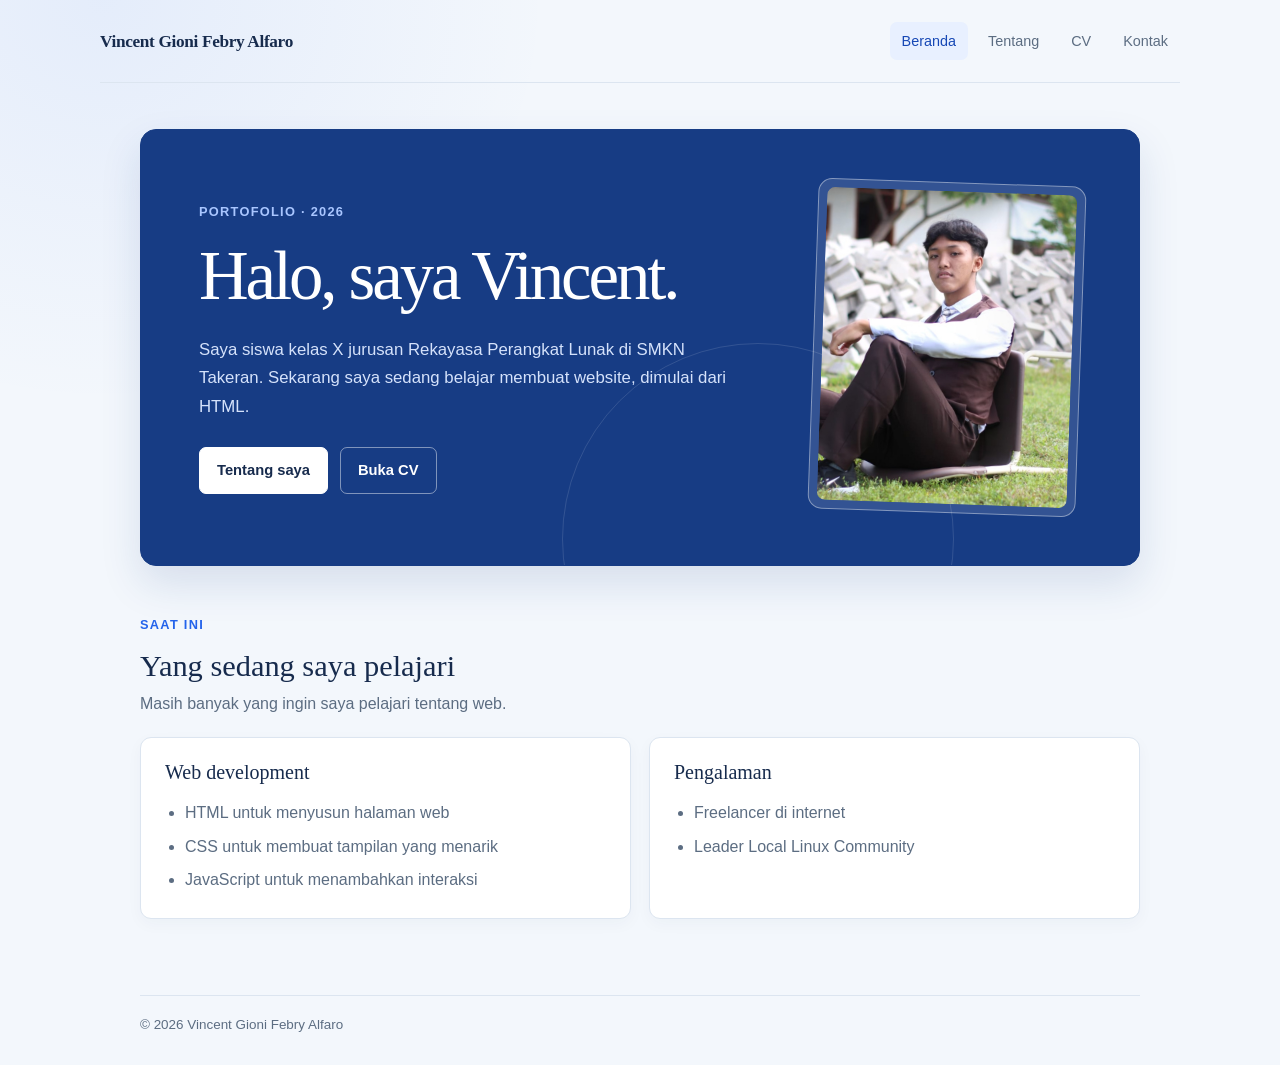
<file: index.html>
<!DOCTYPE html>
<html lang="id">
<head>
    <meta charset="UTF-8">
    <meta name="viewport" content="width=device-width, initial-scale=1.0">
    <meta name="theme-color" content="#173c84">
    <meta name="description" content="Profil Vincent Gioni Febry Alfaro, pelajar Rekayasa Perangkat Lunak yang sedang belajar web development.">
    <title>Vincent Gioni Febry Alfaro — Portfolio</title>
    <link rel="stylesheet" href="styles.css">
</head>
<body>
    <header class="site-header">
        <nav class="site-nav" aria-label="Navigasi utama">
            <a class="brand" href="index.html">Vincent Gioni Febry Alfaro</a>
            <div class="nav-links">
                <a href="index.html" aria-current="page">Beranda</a>
                <a href="about.html">Tentang</a>
                <a href="cv-vincent.pdf" target="_blank" rel="noopener">CV</a>
                <a href="contact.html">Kontak</a>
            </div>
        </nav>
    </header>

    <main>
        <section class="hero" aria-labelledby="hero-title">
            <div>
                <p class="eyebrow">Portofolio · 2026</p>
                <h1 id="hero-title">Halo, saya Vincent.</h1>
                <p class="hero-copy">
                    Saya siswa kelas X jurusan Rekayasa Perangkat Lunak di SMKN Takeran.
                    Sekarang saya sedang belajar membuat website, dimulai dari HTML.
                </p>
                <div class="hero-actions">
                    <a class="button" href="about.html">Tentang saya</a>
                    <a class="button button-secondary" href="cv-vincent.pdf" target="_blank" rel="noopener">Buka CV</a>
                </div>
            </div>
            <div class="portrait-wrap">
                <img class="portrait" src="pria misterius.jpeg" alt="Foto Vincent Gioni Febry Alfaro">
            </div>
        </section>

        <section aria-labelledby="overview-title">
            <div class="section-heading">
                <p class="eyebrow">Saat ini</p>
                <h2 id="overview-title">Yang sedang saya pelajari</h2>
                <p>Masih banyak yang ingin saya pelajari tentang web.</p>
            </div>
            <div class="details-grid">
                <article class="detail-card">
                    <h3>Web development</h3>
                    <ul>
                        <li>HTML untuk menyusun halaman web</li>
                        <li>CSS untuk membuat tampilan yang menarik</li>
                        <li>JavaScript untuk menambahkan interaksi</li>
                    </ul>
                </article>
                <article class="detail-card">
                    <h3>Pengalaman</h3>
                    <ul>
                        <li>Freelancer di internet</li>
                        <li>Leader Local Linux Community</li>
                    </ul>
                </article>
            </div>
        </section>
    </main>

    <footer class="site-footer">
        <p>© 2026 Vincent Gioni Febry Alfaro</p>
    </footer>
</body>
</html>
</file>
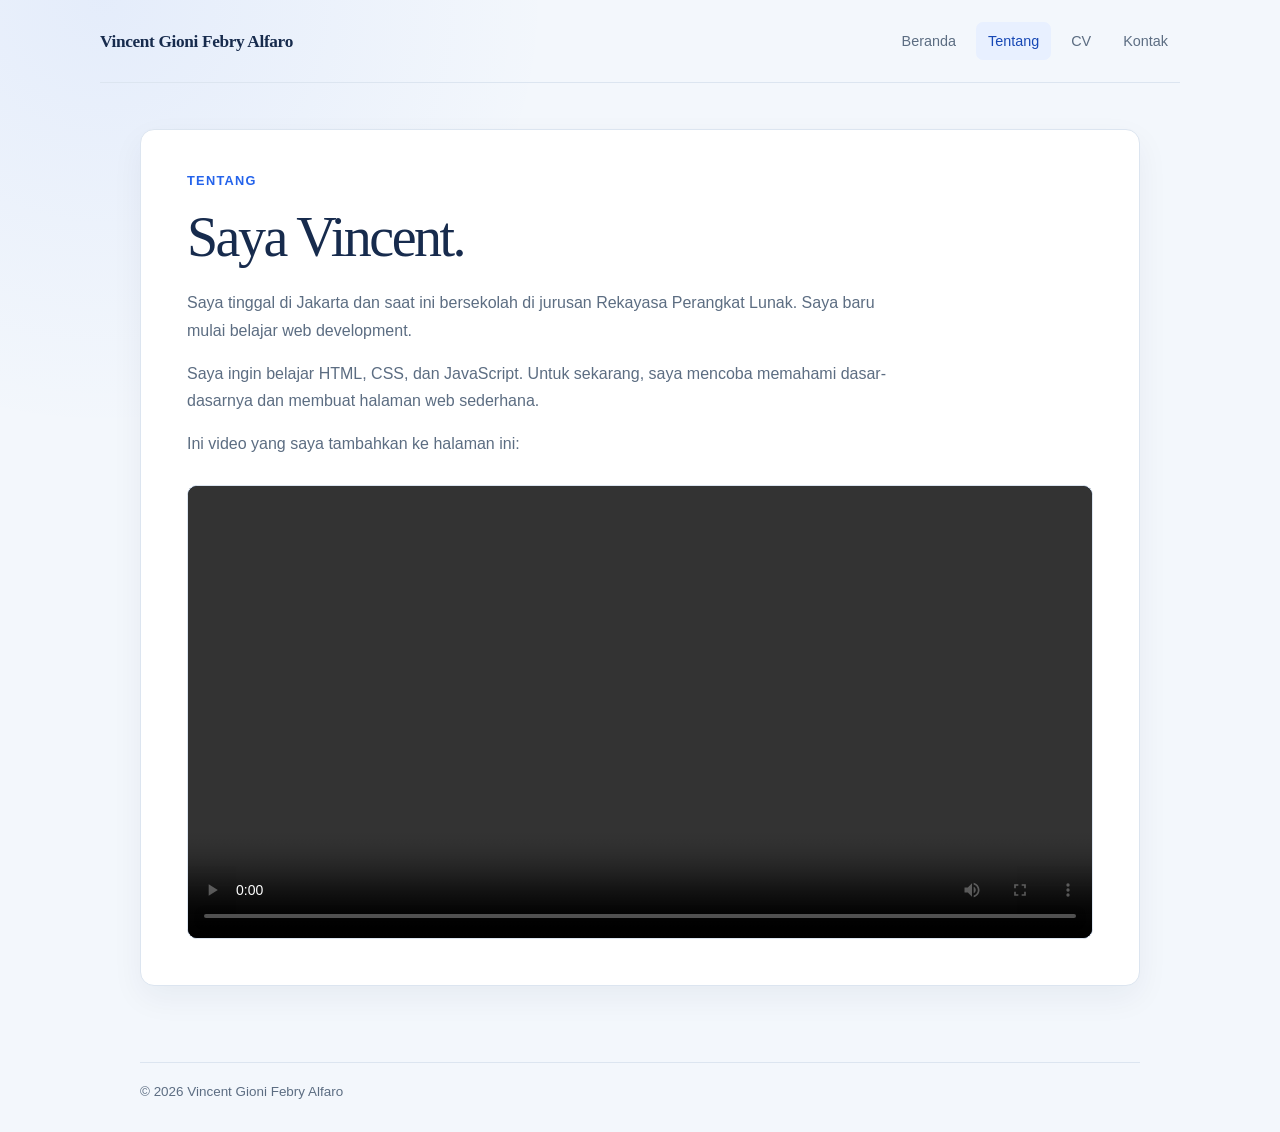
<file: about.html>
<!DOCTYPE html>
<html lang="id">
<head>
    <meta charset="UTF-8">
    <meta name="viewport" content="width=device-width, initial-scale=1.0">
    <meta name="theme-color" content="#173c84">
    <meta name="description" content="Tentang Vincent Gioni Febry Alfaro dan perjalanannya belajar web development.">
    <title>About Me — Vincent Gioni Febry Alfaro</title>
    <link rel="stylesheet" href="styles.css">
</head>
<body>
    <header class="site-header">
        <nav class="site-nav" aria-label="Navigasi utama">
            <a class="brand" href="index.html">Vincent Gioni Febry Alfaro</a>
            <div class="nav-links">
                <a href="index.html">Beranda</a>
                <a href="about.html" aria-current="page">Tentang</a>
                <a href="cv-vincent.pdf" target="_blank" rel="noopener">CV</a>
                <a href="contact.html">Kontak</a>
            </div>
        </nav>
    </header>

    <main>
        <article class="page-card">
            <p class="eyebrow">Tentang</p>
            <h1>Saya Vincent.</h1>
            <div class="prose">
                <p>
                    Saya tinggal di Jakarta dan saat ini bersekolah di jurusan Rekayasa
                    Perangkat Lunak. Saya baru mulai belajar web development.
                </p>
                <p>
                    Saya ingin belajar HTML, CSS, dan JavaScript. Untuk sekarang, saya
                    mencoba memahami dasar-dasarnya dan membuat halaman web sederhana.
                </p>
                <p>Ini video yang saya tambahkan ke halaman ini:</p>
            </div>
            <div class="video-frame">
                <video controls preload="metadata">
                    <source src="vidio/1_manusia_3_kera.mp4" type="video/mp4">
                </video>
            </div>
        </article>
    </main>

    <footer class="site-footer">
        <p>© 2026 Vincent Gioni Febry Alfaro</p>
    </footer>
</body>
</html>
</file>
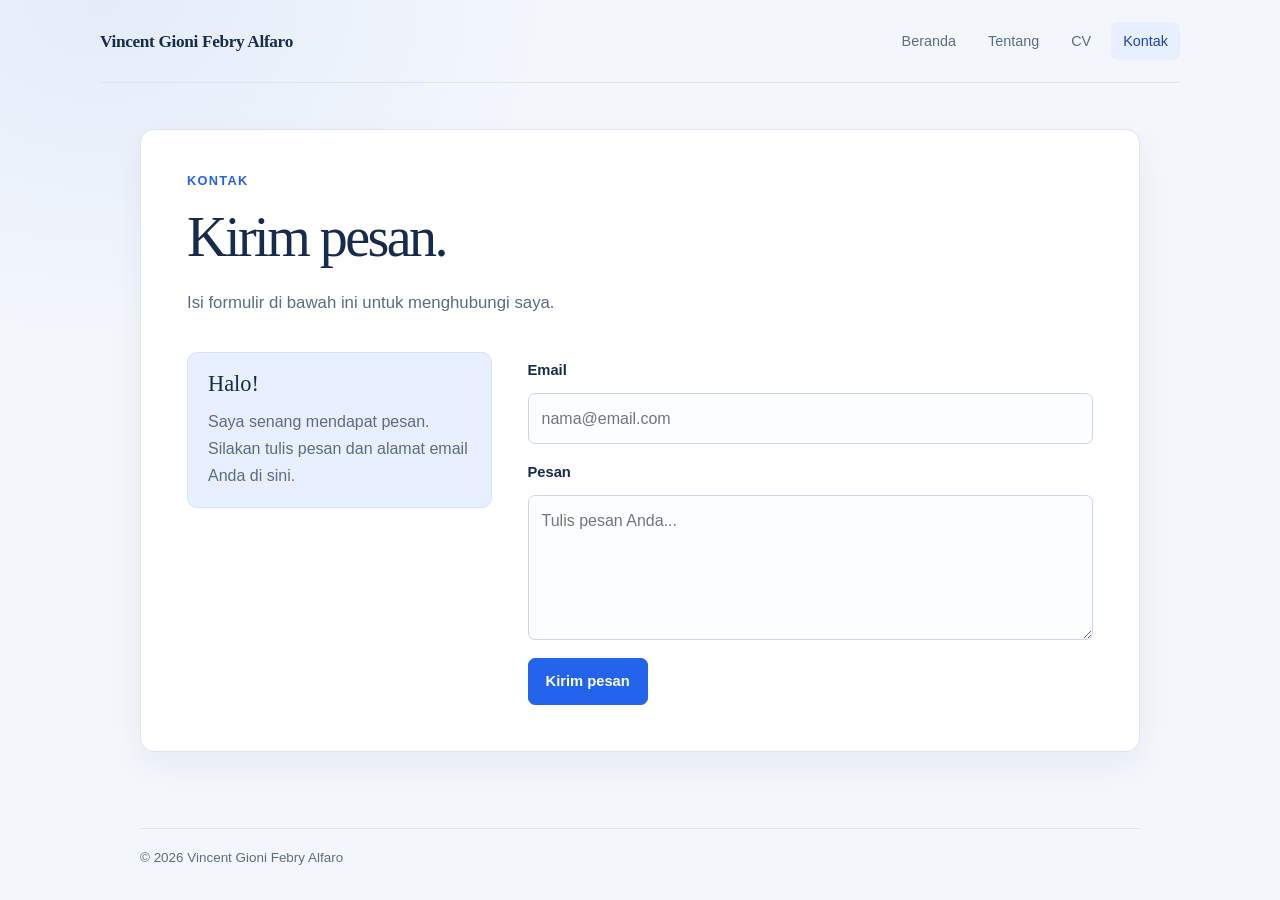
<file: contact.html>
<!DOCTYPE html>
<html lang="id">
<head>
    <meta charset="UTF-8">
    <meta name="viewport" content="width=device-width, initial-scale=1.0">
    <meta name="theme-color" content="#173c84">
    <meta name="description" content="Hubungi Vincent Gioni Febry Alfaro melalui formulir kontak.">
    <title>Contact — Vincent Gioni Febry Alfaro</title>
    <link rel="stylesheet" href="styles.css">
</head>
<body>
    <header class="site-header">
        <nav class="site-nav" aria-label="Navigasi utama">
            <a class="brand" href="index.html">Vincent Gioni Febry Alfaro</a>
            <div class="nav-links">
                <a href="index.html">Beranda</a>
                <a href="about.html">Tentang</a>
                <a href="cv-vincent.pdf" target="_blank" rel="noopener">CV</a>
                <a href="contact.html" aria-current="page">Kontak</a>
            </div>
        </nav>
    </header>

    <main>
        <section class="page-card">
            <p class="eyebrow">Kontak</p>
            <h1>Kirim pesan.</h1>
            <p class="page-intro">Isi formulir di bawah ini untuk menghubungi saya.</p>

            <div class="contact-layout">
                <aside class="contact-aside">
                    <h2>Halo!</h2>
                    <p>Saya senang mendapat pesan. Silakan tulis pesan dan alamat email Anda di sini.</p>
                </aside>
                <form class="contact-form" action="#" method="get">
                    <label for="email">Email</label>
                    <input type="email" name="email" id="email" placeholder="nama@email.com" autocomplete="email" required>

                    <label for="message">Pesan</label>
                    <textarea name="message" id="message" placeholder="Tulis pesan Anda..." required></textarea>

                    <button class="button" type="submit">Kirim pesan</button>
                </form>
            </div>
        </section>
    </main>

    <footer class="site-footer">
        <p>© 2026 Vincent Gioni Febry Alfaro</p>
    </footer>
</body>
</html>
</file>
<file: styles.css>
:root {
    color-scheme: light;
    --ink: #172b4d;
    --muted: #5c6d82;
    --paper: #f3f7fc;
    --surface: #ffffff;
    --accent: #2463eb;
    --accent-dark: #1748b5;
    --line: #dce5f0;
    --soft-blue: #e8f0ff;
}

* {
    box-sizing: border-box;
}

body {
    min-width: 320px;
    min-height: 100vh;
    margin: 0;
    color: var(--ink);
    background:
        radial-gradient(ellipse at 8% 0%, rgba(36, 99, 235, 0.07), transparent 28rem),
        var(--paper);
    font-family: "Segoe UI", Arial, sans-serif;
    line-height: 1.7;
}

a {
    color: inherit;
}

.site-header {
    width: min(1080px, calc(100% - 48px));
    margin: 0 auto;
    padding: 22px 0;
    border-bottom: 1px solid var(--line);
}

.site-nav {
    display: flex;
    align-items: center;
    justify-content: space-between;
    gap: 24px;
}

.brand {
    color: var(--ink);
    font-family: Georgia, "Times New Roman", serif;
    font-size: 1.08rem;
    font-weight: 700;
    letter-spacing: -0.02em;
    text-decoration: none;
}

.nav-links {
    display: flex;
    flex-wrap: wrap;
    gap: 8px;
}

.nav-links a {
    padding: 7px 12px;
    border-radius: 7px;
    color: var(--muted);
    font-size: 0.9rem;
    text-decoration: none;
    transition: color 150ms ease, background 150ms ease;
}

.nav-links a:hover,
.nav-links a[aria-current="page"] {
    color: var(--accent-dark);
    background: var(--soft-blue);
}

main {
    width: min(1000px, calc(100% - 48px));
    margin: 46px auto 76px;
}

.hero {
    position: relative;
    display: grid;
    grid-template-columns: 1fr 280px;
    align-items: center;
    gap: 54px;
    overflow: hidden;
    padding: 52px 58px;
    border: 1px solid #173c84;
    border-radius: 16px;
    color: #fff;
    background: #173c84;
    box-shadow: 0 18px 40px rgba(23, 60, 132, 0.13);
}

.hero::after {
    position: absolute;
    right: 185px;
    bottom: -170px;
    width: 390px;
    height: 390px;
    border: 1px solid rgba(255, 255, 255, 0.12);
    border-radius: 50%;
    content: "";
    pointer-events: none;
}

.hero > div:first-child,
.portrait-wrap {
    position: relative;
    z-index: 1;
}

.eyebrow {
    margin: 0 0 12px;
    color: var(--accent);
    font-size: 0.8rem;
    font-weight: 700;
    letter-spacing: 0.1em;
    text-transform: uppercase;
}

.hero .eyebrow {
    color: #a9c6ff;
}

h1,
h2,
h3 {
    color: var(--ink);
    font-family: Georgia, "Times New Roman", serif;
    font-weight: 500;
    line-height: 1.2;
}

.hero h1,
.page-card h1 {
    margin: 0 0 18px;
    font-size: clamp(2.5rem, 7vw, 4.3rem);
    letter-spacing: -0.045em;
}

.hero h1 {
    color: #fff;
}

.hero-copy,
.page-intro {
    max-width: 540px;
    margin: 0;
    color: var(--muted);
    font-size: 1.05rem;
}

.hero-copy {
    color: #d5e2fb;
}

.hero-actions {
    display: flex;
    flex-wrap: wrap;
    gap: 12px;
    margin-top: 26px;
}

.button {
    display: inline-block;
    padding: 10px 17px;
    border: 1px solid var(--accent);
    border-radius: 7px;
    color: white;
    background: var(--accent);
    font: inherit;
    font-size: 0.92rem;
    font-weight: 600;
    text-decoration: none;
    transition: background 150ms ease, border-color 150ms ease, transform 150ms ease;
}

.button:hover {
    transform: translateY(-1px);
    border-color: var(--accent-dark);
    background: var(--accent-dark);
}

.hero .button {
    border-color: #fff;
    color: var(--ink);
    background: #fff;
}

.hero .button:hover {
    border-color: #e4edff;
    background: #e4edff;
}

.hero .button-secondary {
    border-color: rgba(255, 255, 255, 0.45);
    color: #fff;
    background: transparent;
}

.hero .button-secondary:hover {
    border-color: #fff;
    color: var(--ink);
    background: #fff;
}

.button-secondary {
    border-color: #b9ccef;
    color: var(--accent-dark);
    background: transparent;
}

.button-secondary:hover {
    color: #fff;
}

.portrait-wrap {
    justify-self: end;
    padding: 8px;
    border: 1px solid rgba(255, 255, 255, 0.4);
    border-radius: 14px;
    background: rgba(255, 255, 255, 0.12);
    transform: rotate(2deg);
}

.portrait {
    display: block;
    width: 250px;
    aspect-ratio: 4 / 5;
    border-radius: 8px;
    object-fit: cover;
}

.section-heading {
    margin: 48px 0 20px;
}

.section-heading h2 {
    margin: 0 0 6px;
    font-size: 1.9rem;
}

.section-heading > p:last-child {
    margin: 0;
    color: var(--muted);
}

.details-grid {
    display: grid;
    grid-template-columns: 1fr 1fr;
    gap: 18px;
}

.detail-card {
    padding: 22px 24px;
    border: 1px solid var(--line);
    border-radius: 11px;
    background: var(--surface);
    box-shadow: 0 5px 16px rgba(23, 43, 77, 0.035);
}

.detail-card h3 {
    margin: 0 0 12px;
    font-size: 1.25rem;
}

.detail-card ul {
    margin: 0;
    padding-left: 20px;
    color: var(--muted);
}

.detail-card li {
    padding: 3px 0;
}

.page-card {
    padding: 40px 46px 46px;
    border: 1px solid var(--line);
    border-radius: 14px;
    background: var(--surface);
    box-shadow: 0 12px 32px rgba(23, 43, 77, 0.055);
}

.page-card h1 {
    max-width: 720px;
    font-size: clamp(2.4rem, 6vw, 3.5rem);
}

.page-intro {
    max-width: 720px;
}

.prose {
    max-width: 720px;
    color: var(--muted);
}

.prose p {
    margin: 0 0 16px;
}

.video-frame {
    overflow: hidden;
    width: 100%;
    margin-top: 28px;
    border: 1px solid var(--line);
    border-radius: 10px;
    background: #10223f;
}

.video-frame video {
    display: block;
    width: 100%;
    max-height: 760px;
}

.contact-layout {
    display: grid;
    grid-template-columns: 0.7fr 1.3fr;
    gap: 36px;
    align-items: start;
    margin-top: 34px;
}

.contact-aside {
    padding: 18px 20px;
    border: 1px solid #d5e3ff;
    border-radius: 10px;
    background: var(--soft-blue);
}

.contact-aside h2 {
    margin: 0 0 10px;
    font-size: 1.4rem;
}

.contact-aside p {
    margin: 0;
    color: var(--muted);
}

.contact-form {
    display: grid;
    gap: 10px;
}

.contact-form label {
    margin-top: 6px;
    font-size: 0.92rem;
    font-weight: 600;
}

.contact-form input,
.contact-form textarea {
    width: 100%;
    padding: 11px 13px;
    border: 1px solid #cbd7e6;
    border-radius: 7px;
    outline: none;
    color: var(--ink);
    background: #fbfdff;
    font: inherit;
    transition: border-color 150ms ease, box-shadow 150ms ease;
}

.contact-form input:focus,
.contact-form textarea:focus {
    border-color: var(--accent);
    box-shadow: 0 0 0 3px rgba(36, 99, 235, 0.12);
}

.contact-form textarea {
    min-height: 145px;
    resize: vertical;
}

.contact-form button {
    justify-self: start;
    margin-top: 8px;
    cursor: pointer;
}

.site-footer {
    width: min(1000px, calc(100% - 48px));
    margin: 0 auto;
    padding: 18px 0 28px;
    border-top: 1px solid var(--line);
    color: var(--muted);
    font-size: 0.84rem;
}

.site-footer p {
    margin: 0;
}

@media (max-width: 700px) {
    .site-header {
        width: calc(100% - 36px);
        padding: 16px 0;
    }

    .site-nav {
        align-items: flex-start;
        flex-direction: column;
        gap: 10px;
    }

    .nav-links {
        gap: 4px;
        margin-left: -8px;
    }

    .nav-links a {
        padding: 6px 9px;
    }

    main,
    .site-footer {
        width: calc(100% - 36px);
    }

    main {
        margin-top: 30px;
    }

    .hero {
        grid-template-columns: 1fr;
        gap: 28px;
        padding: 34px 28px;
    }

    .portrait-wrap {
        justify-self: start;
        grid-row: 1;
    }

    .portrait {
        width: min(220px, 62vw);
        aspect-ratio: 1;
    }

    .details-grid,
    .contact-layout {
        grid-template-columns: 1fr;
        gap: 16px;
    }

    .page-card {
        padding: 30px 24px;
    }

    .contact-layout {
        margin-top: 26px;
    }
}

@media (prefers-reduced-motion: reduce) {
    *,
    *::before,
    *::after {
        scroll-behavior: auto !important;
        transition-duration: 0.01ms !important;
    }
}
</file>
